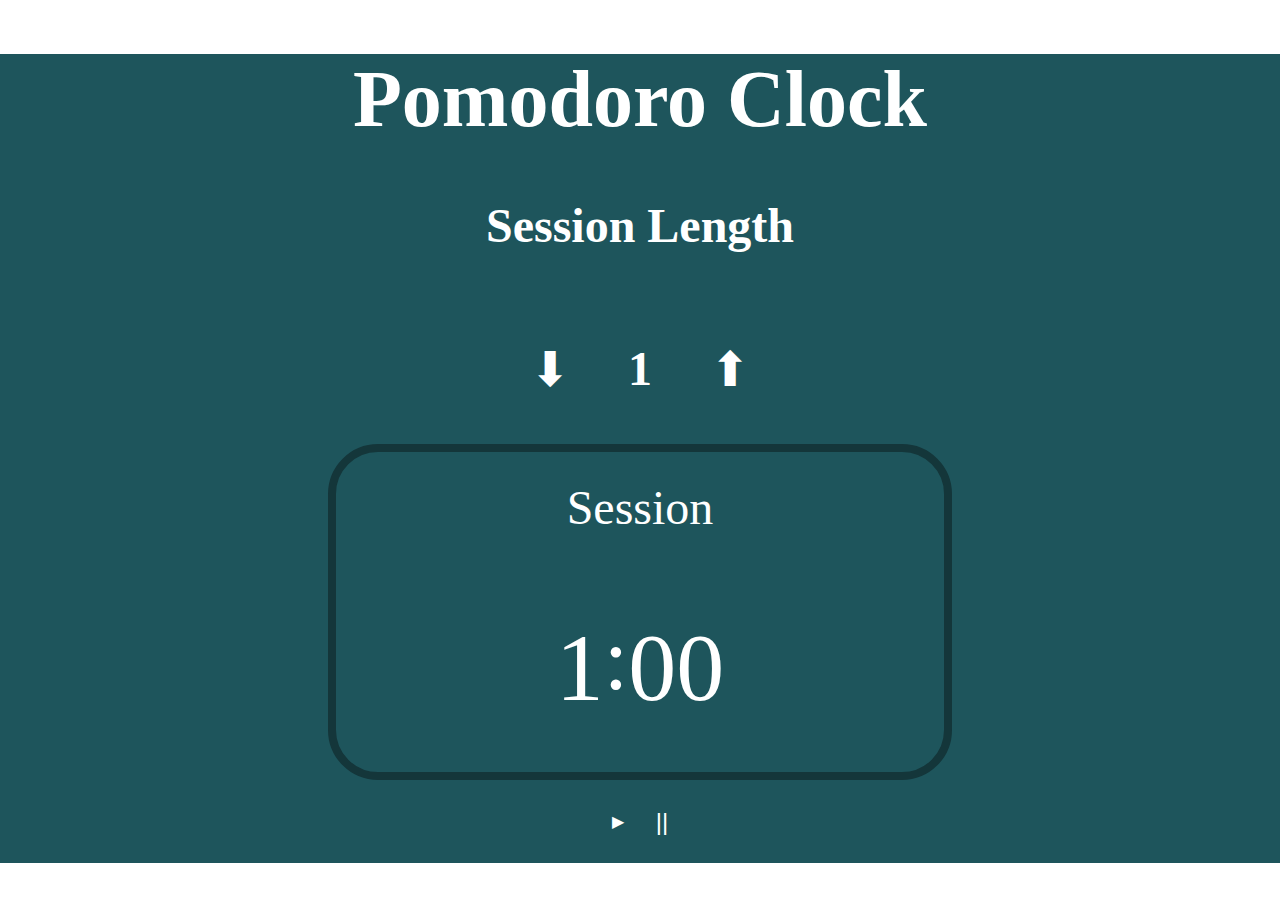
<file: Week2/project/index.html>
<!DOCTYPE html>
<html lang="en">
  <head>
    <meta charset="UTF-8" />
    <meta name="viewport" content="width=device-width, initial-scale=1.0" />
    <title>Pomodoro Clock</title>
    <link
      rel="stylesheet"
      media="screen"
      href="https://fontlibrary.org/face/segment7"
      type="text/css"
    />
  </head>

  <body>
    <div id="app"></div>
    <script src="index.js"></script>
  </body>
</html>
</file>
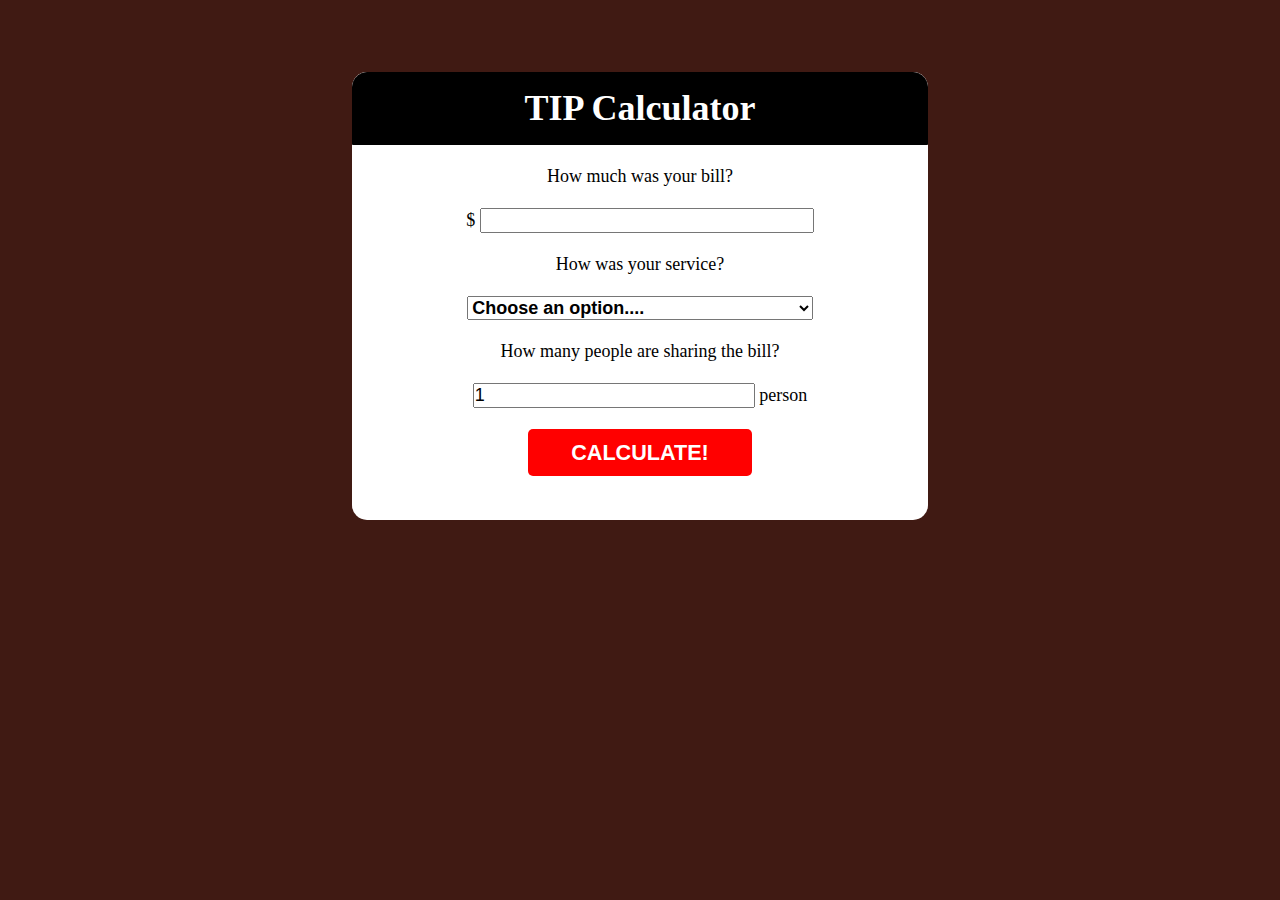
<file: Week3/project/index.html>
<!DOCTYPE html>
<html lang="en">
  <head>
    <meta charset="UTF-8" />
    <meta name="viewport" content="width=device-width, initial-scale=1.0" />
    <title>Tip Calculator</title>
    <link rel="stylesheet" href="index.css" />
  </head>

  <body>
    <div id="app">
      <h1>TIP Calculator</h1>
      <form>
        <!-- bill -->
        <br />
        <label for="bill">How much was your bill?</label><br /><br />
        <label for="bill">$</label>
        <input type="number" id="bill" name="bill" value="" min="0" /><br /><br />
        <!-- service -->
        <label for="service">How was your service?</label><br /><br />
        <select id="service" name="service">
          <option value="0" disabled selected>Choose an option....</option>
          <option value="0.3">30% - Outstanding</option>
          <option value="0.2">20% - Good</option>
          <option value="0.15">15% - It was OK</option>
          <option value="0.1">10% - Bad</option>
          <option value="0.05">5% - Terrible</option> </select
        ><br /><br />
        <!-- sharing -->
        <label for="sharing">How many people are sharing the bill?</label><br /><br />
        <input type="number" id="sharing" name="sharing" value="1" min="1" />
        <label for="sharing" id="people">person</label> <br /><br />
        <!-- Calculate -->
        <input type="button" id="calculate" value="CALCULATE!" />
      </form>
      <!-- the tip amount screen -->
      <div id="tip">
        <h2>TIP AMOUNT</h2>
        <p>$ <span id="amount"></span></p>
        <h3>each</h3>
        <br />
      </div>
    </div>
    <script src="index.js"></script>
  </body>
</html>
</file>
<file: Week3/project/index.css>
/* global styles */
* {
  margin: 0;
  padding: 0;
  box-sizing: border-box;
}
body {
  background-color: #401a13;
}

/* the main div style */
#app {
  font-size: x-large;
  background-color: white;
  border-radius: 15px;
  text-align: center;
  max-width: 30%;
  margin: 4em auto;
}
h1 {
  background-color: black;
  color: white;
  border: solid 1px black;
  border-radius: 15px 15px 0 0;
  padding: 0.4em;
}

/* the calculate button */
input[type='button'] {
  background-color: red;
  color: white;
  font-size: 1.2em;
  font-weight: bolder;
  padding: 0.5em 2em;
  border: none;
  border-radius: 5px;
  margin-bottom: 2em;
  cursor: pointer;
}

/* for the bill input and the sharing people input */
input[type='number'] {
  font-size: 1em;
  width: 49%;
}
#bill {
  width: 58%;
}
/* select tag  */
#service {
  font-size: 1em;
  font-weight: bold;
  width: 60%;
}

#tip {
  display: none;
}

/* responsive to different screens */
@media only screen and (max-width: 1500px) {
  #app {
    font-size: large;
    max-width: 45%;
  }
}

@media only screen and (max-width: 1000px) {
  #app {
    font-size: medium;
    max-width: 60%;
  }
}

@media only screen and (max-width: 700px) {
  #app {
    font-size: small;
    max-width: 95%;
    margin: 2em auto;
  }
}
</file>
